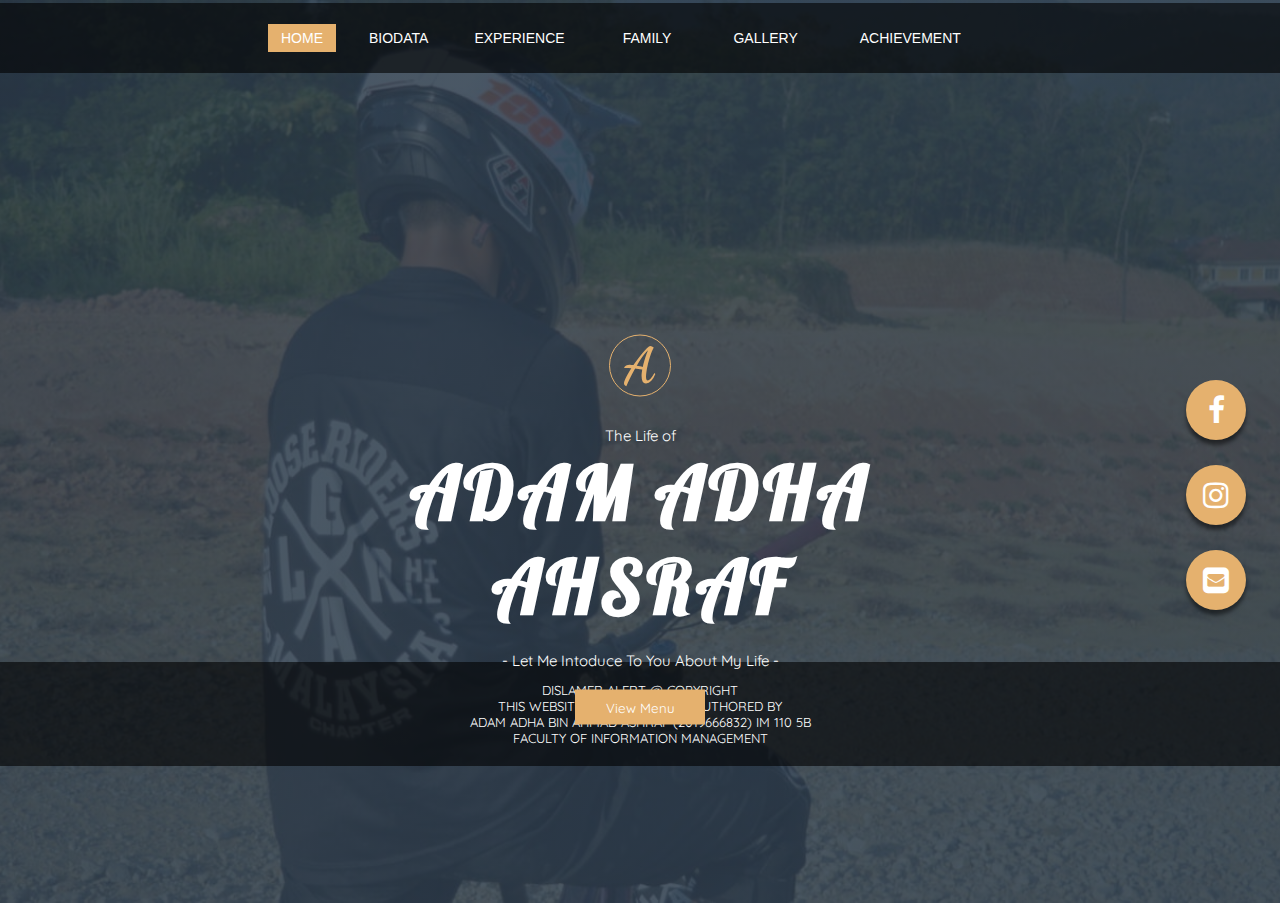
<file: index.html>
<!DOCTYPE html>
<html>
<head>
	<title>Homepage</title>
</head>	
	<meta charset="utf-8">
	<link rel="stylesheet" type="text/css" href="style.css">
	<meta name="viewport" content="width=device-width, initial-scale=1">
	<link rel="stylesheet" href="https://stackpath.bootstrapcdn.com/font-awesome/4.7.0/css/font-awesome.min.css" rel="stylesheet">

<header>
	<div class="navigation">
		<nav>
			<ul>
				<li><a href="index.html" class="active">HOME</a></li>
				<li><a href="biodata.html">BIODATA</a></li>
				<li><a href="experience.html">EXPERIENCE</a><li>
				<li><a href="family.html">FAMILY</a><li></li>
				<li><a href="gallery.html">GALLERY</a><li></li>
				<li><a href="achievement.html">ACHIEVEMENT</a></li>
			</ul>
		</nav>
	</div>
</header>

<body>
		<div class="text1-homepage">
		<div class="rectangle"><h2>A</h2></div>
		<p>The Life of </p>
		<h1>ADAM ADHA AHSRAF</h1>
		<br>
		<span></span>
		<p> - Let Me Intoduce To You About My Life - </p>
		<button class="button-homepage">View Menu</button>
	</div>
</body>

<section class="social-contact">
	<ul>
		<li><a href="https://www.facebook.com/hydumchamp"><i class="fa fa-facebook"></i></a></li>
		<li><a href="https://instagram.com/theeeadya?utm_medium=copy_link"><i class="fa fa-instagram"></i></a></li>
		<li><a href="mailto:adamadha01@gmail"><i class="fa fa-envelope-square"></i></a></li>
	</ul>
</section>
	
</section>
</body>

<footer class="footer-homepage">
  		<p>DISLAMER ALERT @ COPYRIGHT</p>
  			<p>THIS WEBSITES WAS MADE AND AUTHORED BY<br> ADAM ADHA BIN AHMAD ASHRAF (2019666832) IM 110 5B<br>
  			FACULTY OF INFORMATION MANAGEMENT<br>
 	
</footer>

</html>
</file>
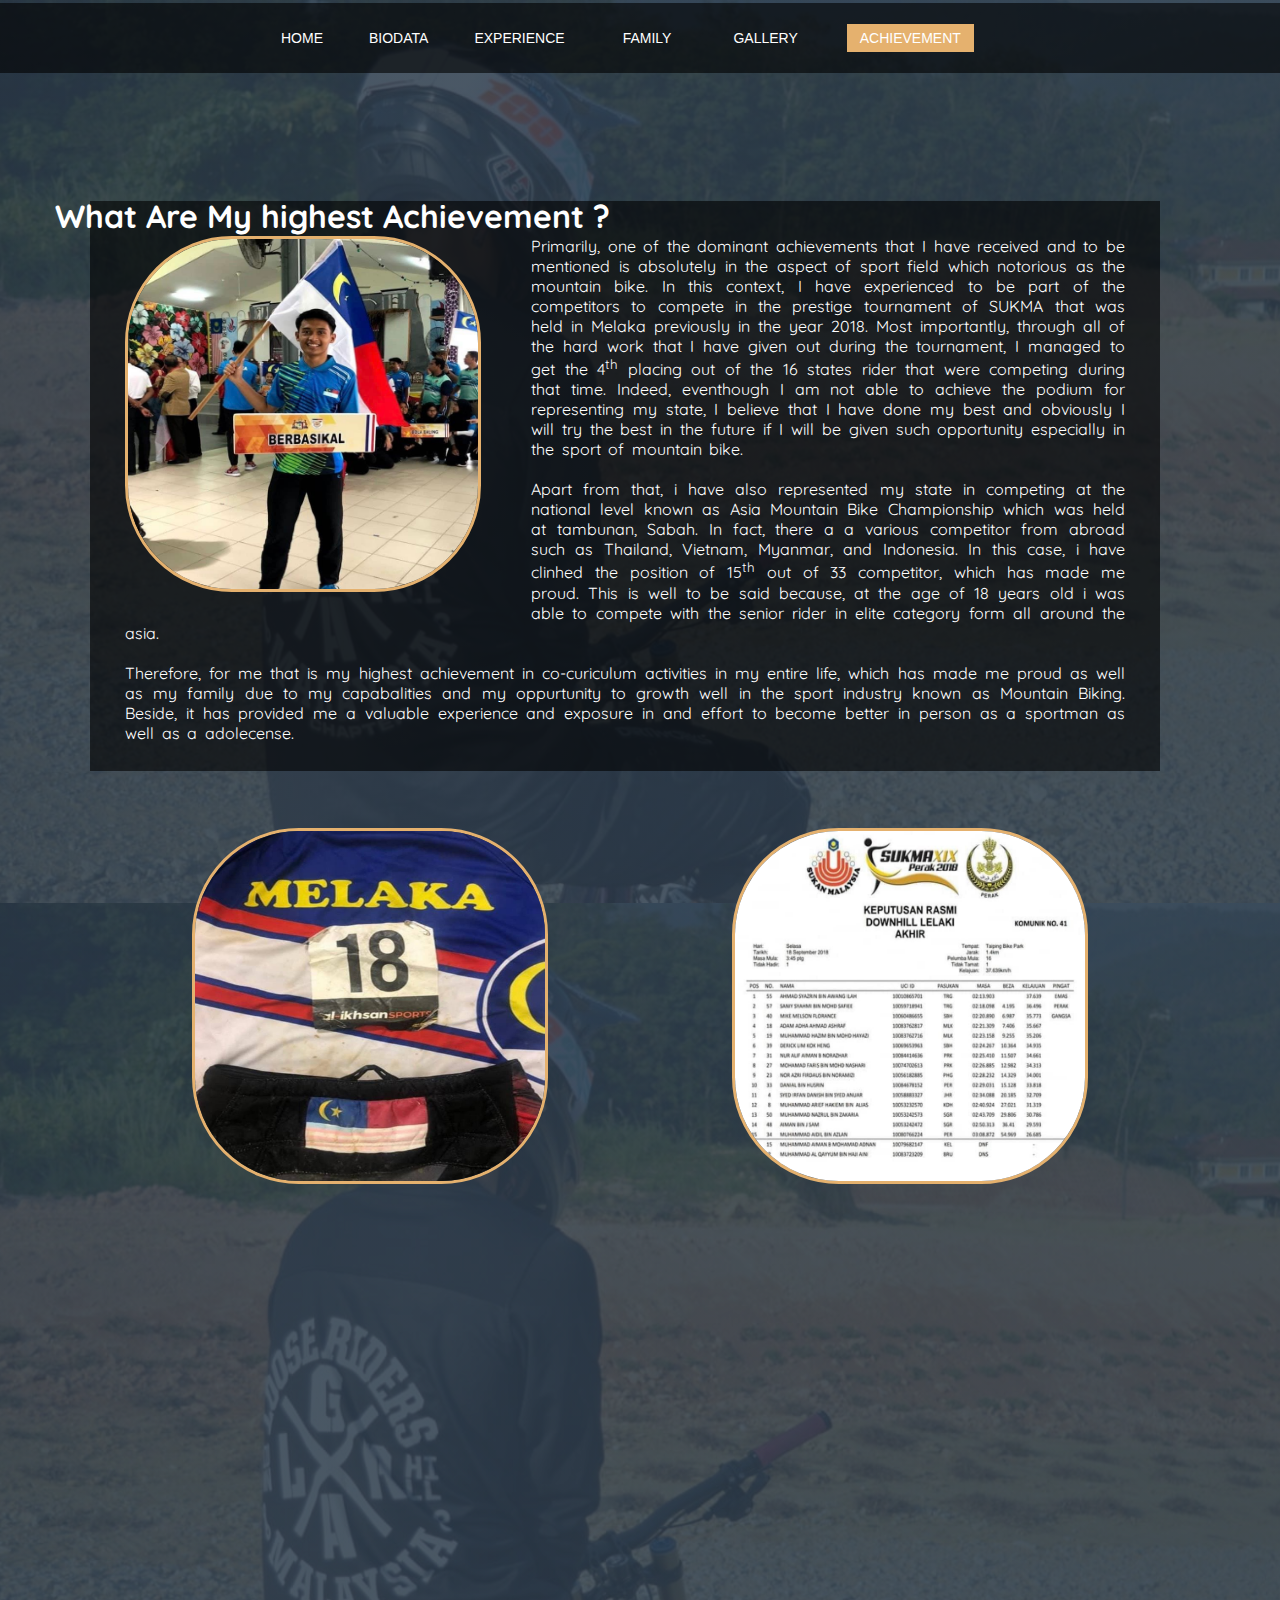
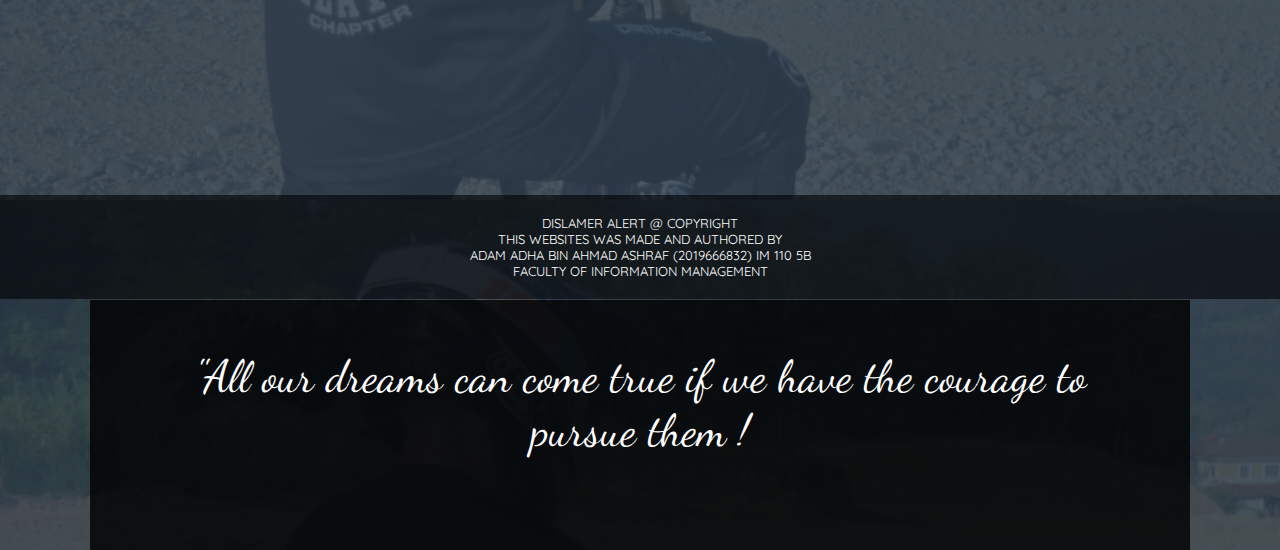
<file: achievement.html>
<!DOCTYPE html>
<html>
<head>
	<title>My Achievement</title>
</head>	
	<meta charset="utf-8">
	<link rel="stylesheet" type="text/css" href="style.css">
	<meta name="viewport" content="width=device-width, initial-scale=1">

<header>
	<div class="navigation">
		<nav>
			<ul>
				<li><a href="index.html">HOME</a></li>
				<li><a href="biodata.html">BIODATA</a></li>
				<li><a href="experience.html">EXPERIENCE</a><li>
				<li><a href="family.html">FAMILY</a><li></li>
				<li><a href="gallery.html">GALLERY</a><li></li>
				<li><a href="achievement.html"class="active">ACHIEVEMENT</a></li>
			</ul>
		</nav>
	</div>
</header>

<body>
	<div class="text8-achievement">
		<h1> What Are My highest Achievement ?</h1>
	</div>
		
		<div class="box6-achievement">
			<img src="pictures/sukma1.jpg" class="dp2-achievement">

		<p> Primarily, one of the dominant achievements that I have received and to be mentioned is absolutely in the aspect of sport field which notorious as the mountain bike. In this context, I have experienced to be part of the competitors to compete in the prestige tournament of SUKMA that was held in Melaka previously in the year 2018. Most importantly, through all of the hard work that I have given out during the tournament, I managed to get the 4<sup>th</sup> placing out of the 16 states rider that were competing during that time. Indeed, eventhough I am not able to achieve the podium for representing my state, I believe that I have done my best and obviously I will try the best in the future if I will be given such opportunity especially in the sport of mountain bike.
		<br>
		<br>
		<p>Apart from that, i have also represented my state in competing at the national level known as Asia Mountain Bike Championship which was held at tambunan, Sabah. In  fact, there a a various competitor from abroad such as Thailand, Vietnam, Myanmar, and Indonesia. In this case, i have clinhed the position of 15<sup>th</sup> out of 33 competitor, which has made me proud. This is well to be said because, at the age of 18 years old i was able to compete with the senior rider in elite category form all around the asia.</p>
		<br>
		<p>Therefore, for me that is my highest achievement in co-curiculum activities in my entire life, which has made me proud as well as my family due to my capabalities and my oppurtunity to growth well in the sport industry known as Mountain Biking. Beside, it has provided me a valuable experience and exposure in and effort to become better in person as a sportman as well as a adolecense. </p>
		</div>
		<div class="text9-achievement">
			<p>"All our dreams can come true if we have the courage to pursue them !</p>
		</div>
		<img src="pictures/sukma2.1.jpg" class="dp3-achievement">
		<img src="pictures/sukma1.1.jpg" class="dp4-achievement">
</body>

<footer class="footer-achievement">
  		<p>DISLAMER ALERT @ COPYRIGHT</p>
  		<p>THIS WEBSITES WAS MADE AND AUTHORED BY<br> ADAM ADHA BIN AHMAD ASHRAF (2019666832) IM 110 5B<br>FACULTY OF INFORMATION MANAGEMENT<br>

</html>
</file>
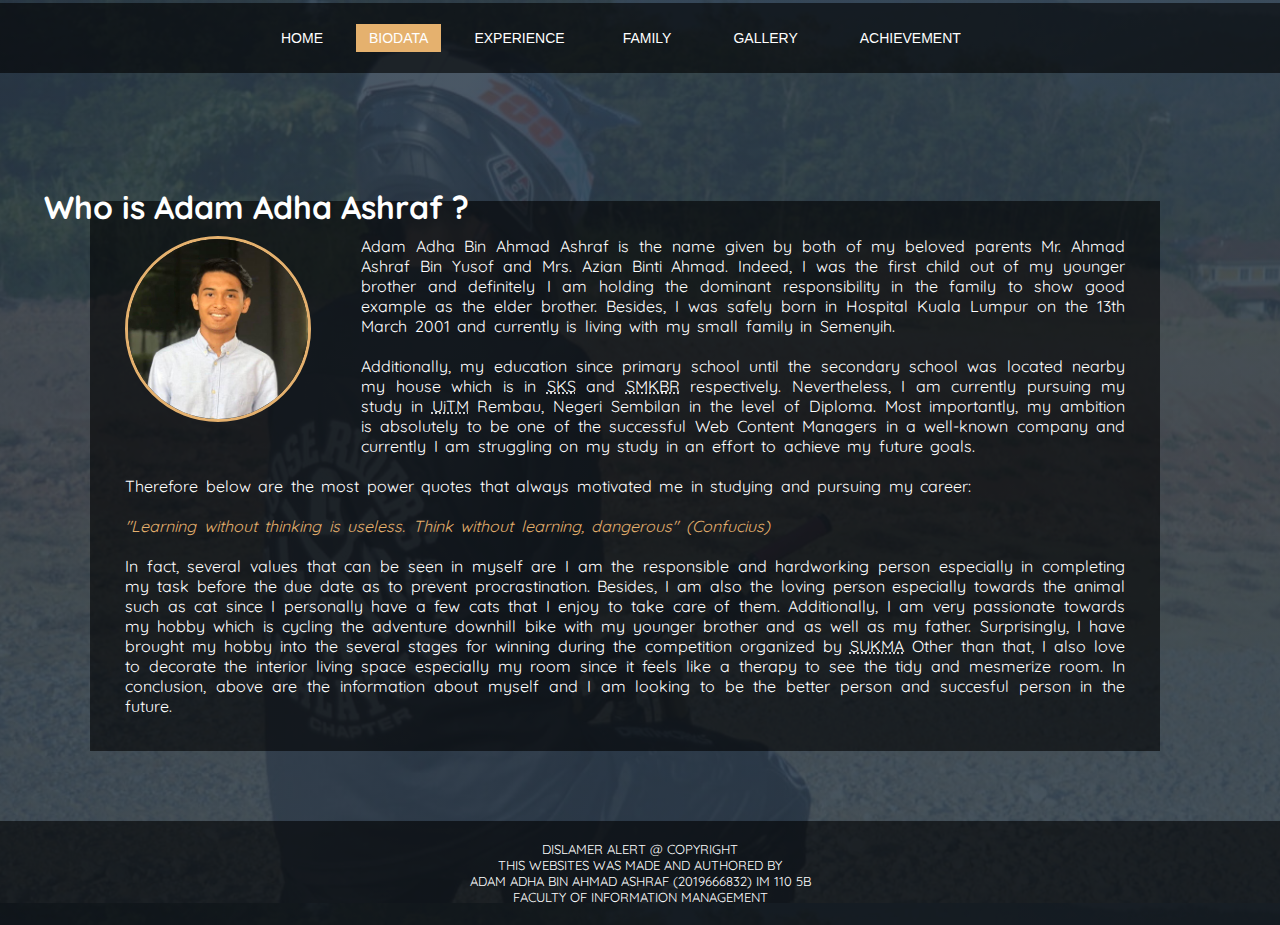
<file: biodata.html>
<!DOCTYPE html>
<html>
<head>
	<title>My Biodata</title>
</head>	
	<meta charset="utf-8">
	<link rel="stylesheet" type="text/css" href="style.css">
	<meta name="viewport" content="width=device-width, initial-scale=1">

<header>
	<div class="navigation">
			<nav>
				<ul>
					<li><a href="index.html">HOME</a></li>
					<li><a href="biodata.html"class="active">BIODATA</a></li>
					<li><a href="experience.html">EXPERIENCE</a><li>
					<li><a href="family.html">FAMILY</a><li></li>
					<li><a href="gallery.html">GALLERY</a><li></li>
					<li><a href="achievement.html">ACHIEVEMENT</a></li>
				</ul>
			</nav>
		</div>
</header>
<body>
	<div class="text2-biodata">
		<h1> Who is Adam Adha Ashraf ?</h1>
	</div>
<body>
	<div class="box-biodata">
		<img src="pictures/myself3.jpg" class="dp-biodata">
		<p> Adam Adha Bin Ahmad Ashraf is the name given by both of my beloved parents Mr. Ahmad Ashraf Bin Yusof and Mrs. Azian Binti Ahmad.
		Indeed, I was the first child out of my younger brother and definitely I am holding the dominant responsibility in the family to show good example as the elder brother.
		Besides, I was safely born in Hospital Kuala Lumpur on the 13th March 2001 and currently is living with my small family in Semenyih.</p>
		<br> Additionally, my education since primary school until the secondary school was located nearby my house which is in <abbr title="Seklah Kebangsaan Semenyih">SKS</abbr> and  <abbr title="Sekolah Menegngah Kebangssan Bandar Rinching">SMKBR</abbr> respectively.
		Nevertheless, I am currently pursuing my study in <abbr title="University Technology Mara">UiTM</abbr> Rembau, Negeri Sembilan in the level of Diploma.
		Most importantly, my ambition is absolutely to be one of the successful Web Content Managers in a well-known company and currently I am struggling on my study in an effort to achieve my future goals.
		<br>
		<br>
		Therefore below are the most power quotes that always motivated me in studying and pursuing my career:
		<br>
		<br>
		<div>
		<blockquote class="blockquote_color"><i>
			"Learning without thinking is useless. Think without learning, dangerous" (Confucius)
 		</i></blockquote>
 		<br>
 		<p>In fact, several values that can be seen in myself are I am the responsible and hardworking person especially in completing my task before the due date as to prevent procrastination.
		Besides, I am also the loving person especially towards the animal such as cat since I personally have a few cats that I enjoy to take care of them.
		Additionally, I am very passionate towards my hobby which is cycling the adventure downhill bike with my younger brother and as well as my father.
		Surprisingly, I have brought my hobby into the several stages for winning during the competition organized by <abbr title="Sukan Malaysia">SUKMA</abbr> Other than that, I also love to decorate the interior living space especially my room since it feels like a therapy to see the tidy and mesmerize room.
		In conclusion, above are the information about myself and I am looking to be the better person and succesful person in the future.</p>
 		</div>
	</div>
</body>

<footer class="footer-biodata">
  		  	<p>DISLAMER ALERT @ COPYRIGHT</p>
  			<p>THIS WEBSITES WAS MADE AND AUTHORED BY<br> ADAM ADHA BIN AHMAD ASHRAF (2019666832) IM 110 5B<br>
  			FACULTY OF INFORMATION MANAGEMENT<br>
</footer>		
</html>
</file>
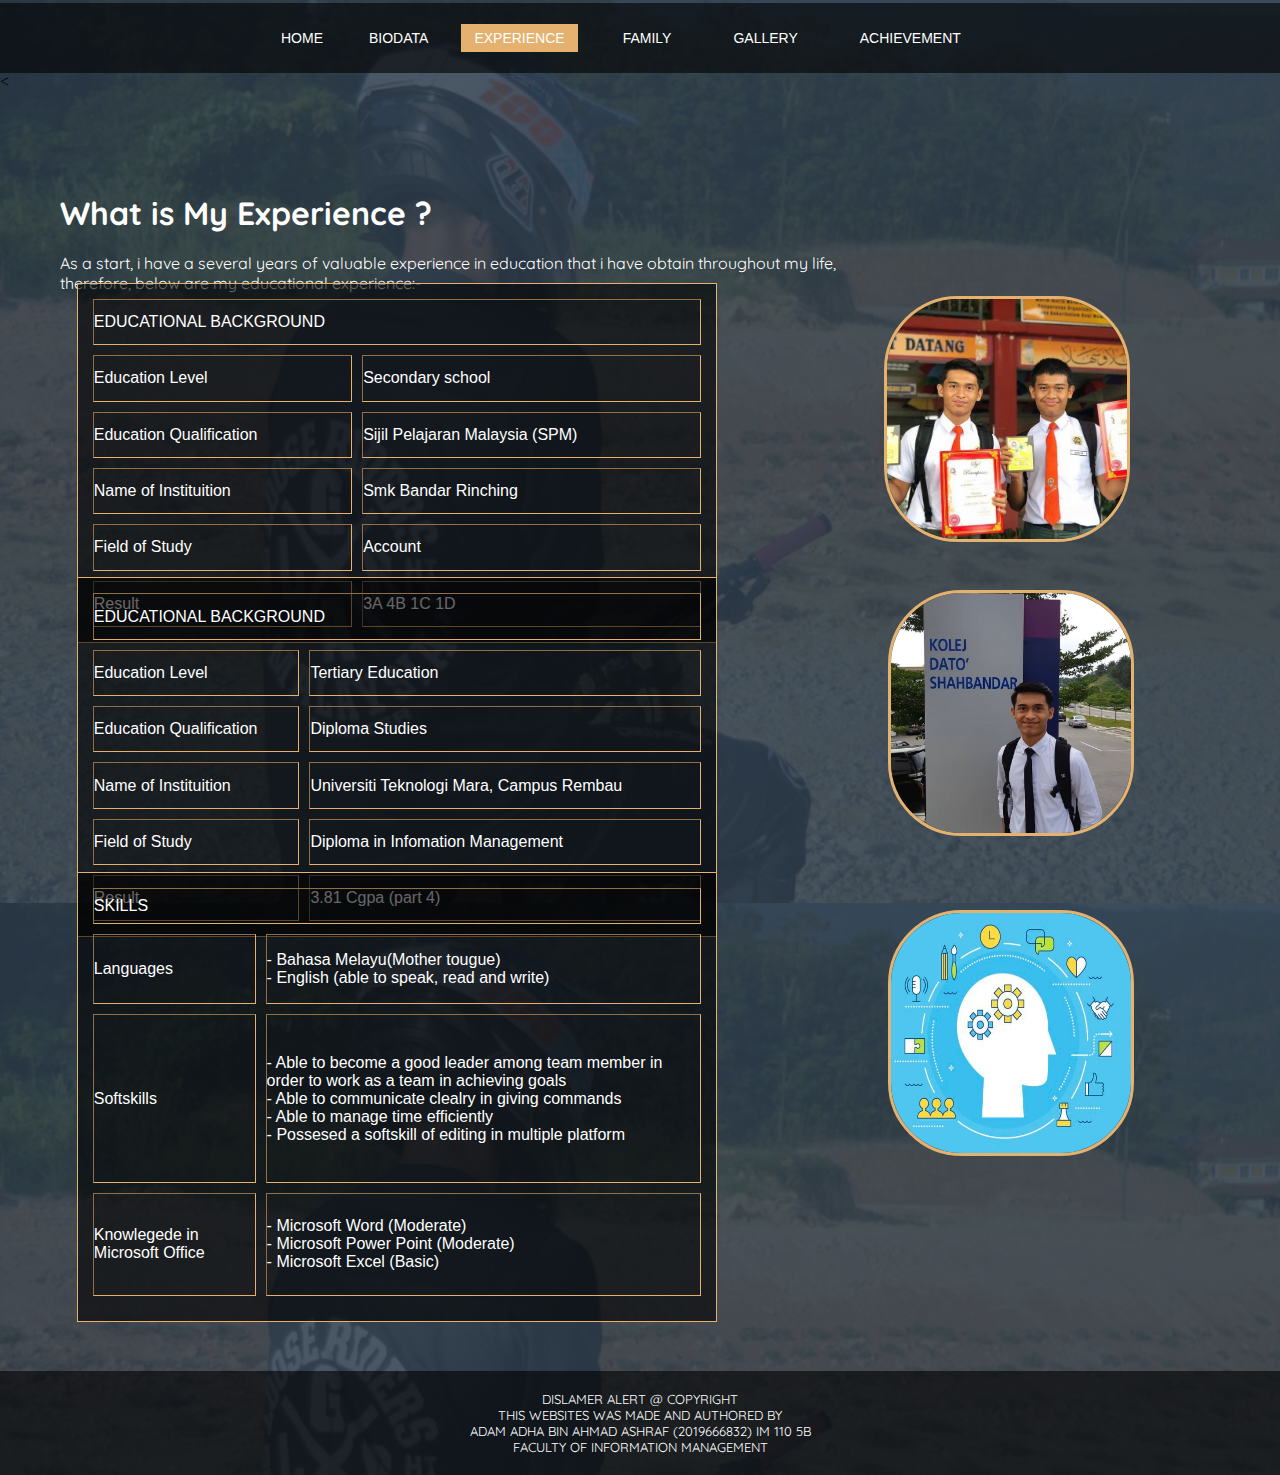
<file: experience.html>
<!DOCTYPE html>
<html>
<head>
	<title>My Biodata</title>
</head>	
	<meta charset="utf-8">
	<link rel="stylesheet" type="text/css" href="style.css">
	<meta name="viewport" content="width=device-width, initial-scale=1">

<header>
	<div class="navigation">
			<nav>
				<ul>
					<li><a href="index.html">HOME</a></li>
					<li><a href="biodata.html">BIODATA</a></li>
					<li><a href="experience.html"class="active">EXPERIENCE</a><li>
					<li><a href="family.html">FAMILY</a><li></li>
					<li><a href="gallery.html">GALLERY</a><li></li>
					<li><a href="achievement.html">ACHIEVEMENT</a></li>
				</ul>
			</nav>
		</div>
</header>
<body>
	<<div class="text3-experience">
		<h1>What is My Experience ?</h1>
		<br>
		<p>As a start, i have a several years of valuable experience in education that i have obtain throughout my life,<br>therefore, below are my educational experience:- </p>
	</div>
	
	<div>
		<img src="pictures/smkbr2.jpg" class="smkbr">
		<img src="pictures/uitm2.jpg" class="uitm">
		<img src="pictures/skill.jpg" class="skill">
	</div>

<div>
	<table width="500" height="100" border="1" class="table-experience">
		<tr>
			<td colspan="2" class="header">EDUCATIONAL BACKGROUND</td>
		</tr>
		<tr>
			<td>Education Level</td>
			<td>Secondary school</td>
		</tr>
		<tr>
			<td>Education Qualification</td>
			<td>Sijil Pelajaran Malaysia (SPM)</td>
		</tr>
		<tr>
			<td>Name of Instituition</td>
			<td>Smk Bandar Rinching</td>
		</tr>
		<tr>
			<td>Field of Study</td>
			<td>Account</td>
		</tr>
		<tr>
			<td>Result</td>
			<td>3A 4B 1C 1D</td>
		</tr>
	</table>
</div>

<div>
	<table width="500" height="100" border="1" class="table2-experience">
		<tr>
			<td colspan="2" class="header">EDUCATIONAL BACKGROUND</td>
		</tr>
		<tr>
			<td>Education Level</td>
			<td>Tertiary Education</td>
		</tr>
		<tr>
			<td>Education Qualification</td>
			<td>Diploma Studies</td>
		</tr>
		<tr>
			<td>Name of Instituition</td>
			<td>Universiti Teknologi Mara, Campus Rembau</td>
		</tr>
		<tr>
			<td>Field of Study</td>
			<td>Diploma in Infomation Management</td>
		</tr>
		<tr>
			<td>Result</td>
			<td>3.81 Cgpa (part 4)</td>
		</tr>
	</table>
</div>

<div>
	<table width="500" height="100" border="1" class="table3-experience">
		<tr>
			<td colspan="2" class="header">SKILLS</td>
		</tr>
		<tr>
			<td>Languages</td>
			<td>- Bahasa Melayu(Mother tougue)<br>- English (able to speak, read and write)</td>
		</tr>
		<tr>
			<td>Softskills</td>
			<td>- Able to become a good leader among team member in order to work as a team in achieving goals<br>- Able to communicate clealry in giving commands<br>- Able to manage time efficiently<br>- Possesed a softskill of editing in multiple platform</td>
		</tr>
		<tr>
			<td>Knowlegede in Microsoft Office</td>
			<td>- Microsoft Word (Moderate)<br>- Microsoft Power Point (Moderate)<br>- Microsoft Excel (Basic)</td>
		</tr>
		<tr>
	</table>
</div>
</body>


<footer class="footer-experience">
  		  	<p>DISLAMER ALERT @ COPYRIGHT</p>
  			<p>THIS WEBSITES WAS MADE AND AUTHORED BY<br> ADAM ADHA BIN AHMAD ASHRAF (2019666832) IM 110 5B<br>
  			FACULTY OF INFORMATION MANAGEMENT<br>
</footer>		
</html>
</file>
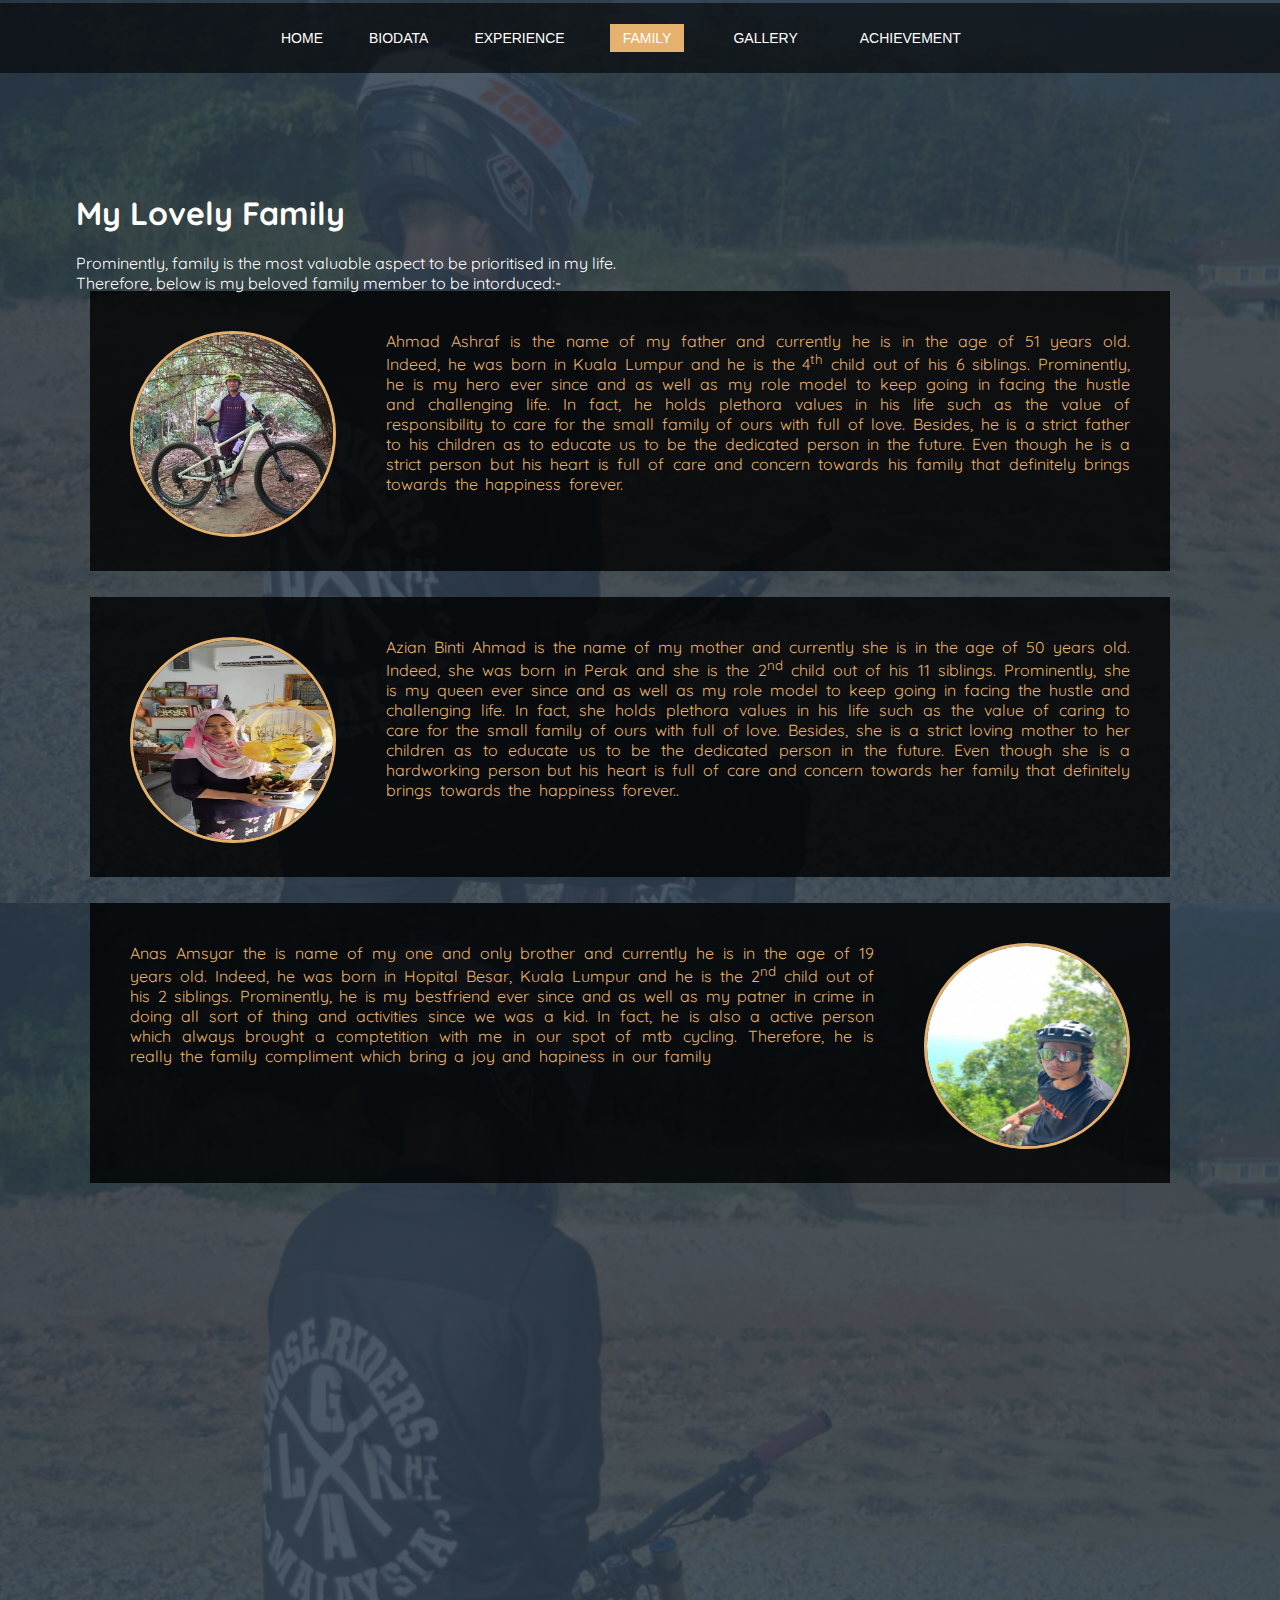
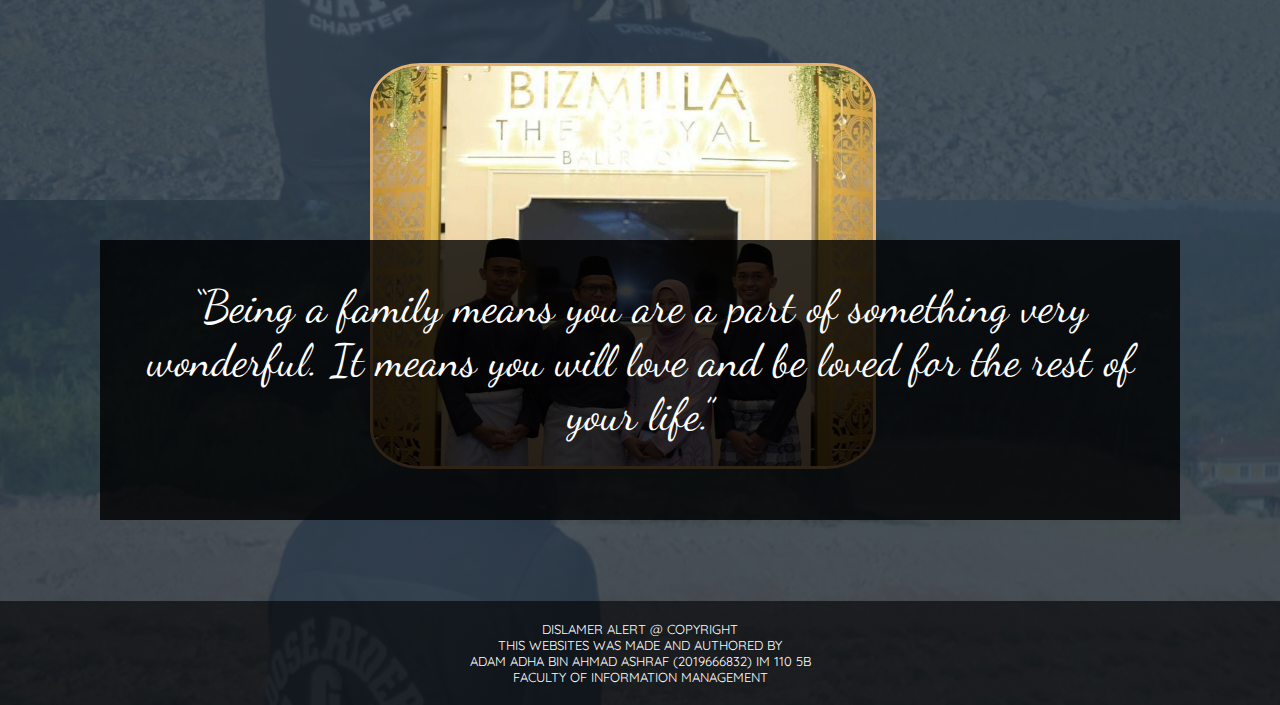
<file: family.html>
<!DOCTYPE html>
<html>
<head>
	<title>My family</title>
</head>	
	<meta charset="utf-8">
	<link rel="stylesheet" type="text/css" href="style.css">
	<meta name="viewport" content="width=device-width, initial-scale=1">

<header>
	<div class="navigation">
		<nav>
			<ul>
				<li><a href="index.html">HOME</a></li>
				<li><a href="biodata.html">BIODATA</a></li>
				<li><a href="experience.html">EXPERIENCE</a><li>
				<li><a href="family.html"class="active">FAMILY</a><li></li>
				<li><a href="gallery.html">GALLERY</a><li></li>
				<li><a href="achievement.html">ACHIEVEMENT</a></li>
			</ul>
		</nav>
	</div>
</header>

<body>
	<div class="main">
		<div class="image1"></div>
		<div class="layer">
			<div class="text4-family">
			<h1>My Lovely Family</h1>
			<br>
			<p>Prominently, family is the most valuable aspect to be prioritised in my life.<br> Therefore, below is my beloved family member to be intorduced:-</p>
		</div>
		
		<div class="box1-family">
			<img src="pictures/family3.jpg" class="family1">
			<p>Ahmad Ashraf is the name of my father and currently he is in the age of 51 years old. Indeed, he was born in Kuala Lumpur and he is the 4<sup>th</sup>  child out of his 6 siblings. Prominently, he is my hero ever since and as well as my role model to keep going in facing the hustle and challenging life. In fact, he holds plethora values in his life such as the value of responsibility to care for the small family of ours with full of love. Besides, he is a strict father to his children as to educate us to be the dedicated person in the future. Even though he is a strict person but his heart is full of care and concern towards his family that definitely brings towards the happiness forever.<br></p>
		</div>
		<div class="box2-family">
			<img src="pictures/family1.jpg" class="family2">
			<p> Azian Binti Ahmad is the name of my mother and currently she is in the age of 50 years old. Indeed, she was born in Perak and she is the 2<sup>nd</sup> child out of his 11 siblings. Prominently, she is my queen ever since and as well as my role model to keep going in facing the hustle and challenging life. In fact, she holds plethora values in his life such as the value of caring to care for the small family of ours with full of love. Besides, she is a strict loving mother to her children as to educate us to be the dedicated person in the future. Even though she is a hardworking person but his heart is full of care and concern towards her family that definitely brings towards the happiness forever..<br></p></div>
		<div class="box3-family">
			<img src="pictures/family2.jpg" class="family3">
			<p>  Anas Amsyar the is name of my one and only brother and currently he is in the age of 19 years old. Indeed, he was born in Hopital Besar, Kuala Lumpur and he is the 2<sup>nd</sup>  child out of his 2 siblings. Prominently, he is my bestfriend ever since and as well as my patner in crime in doing all sort of thing and activities since we was a kid. In fact, he is also a active person which always brought a comptetition with me in our spot of mtb cycling. Therefore, he is really the family compliment which bring a joy and hapiness in our family<br></p></div>
		<div class="text5-family">
			“Being a family means you are a part of something very wonderful. It means you will love and be loved for the rest of your life.” 
		</div>
		<div>
			<img src="pictures/family5.jpg" class="family5">
		</div>
</body>

<footer class="footer-family">
		<p>DISLAMER ALERT @ COPYRIGHT</p>
  		<p>THIS WEBSITES WAS MADE AND AUTHORED BY<br> ADAM ADHA BIN AHMAD ASHRAF (2019666832) IM 110 5B<br>
  		FACULTY OF INFORMATION MANAGEMENT<br>
</footer>

</html>
</file>
<file: style.css>
@import url('https://fonts.googleapis.com/css2?family=Dancing+Script&family=Lobster&family=Quicksand:wght@300&display=swap');


* {
	padding: 0px;
	margin: 0px;
}

header {
	height: 70px;
	background: rgba(0, 0, 0, 0.6);
}

html,body {
	background-position: center;
	background-size: cover;
	width: 100%;
	height: 100%;
	background-image: linear-gradient(rgba(42, 58, 74, 0.85),rgba(42, 58, 74, 0.85)), url(pictures/bebike.jpg);
}

.text1-homepage {
	color: white;
	text-align: center;
	transform: translate(-50%,-50%);
	position: absolute;
	top: 65%;
	left: 50%;
}

.rectangle {
	width: 60px;
	height: 60px;
	border-radius: 50%;
	font-family: 'Quicksand', sans-serif;
	background: transparent;
	border: 1px solid #e5b16e;
	transform: translate(-50%,-50%);
	position: absolute;
	margin-top: -60px;
	left: 50%;
}

.rectangle h2 {
	color: #e5b16e;
	font-size: 50px;
	font-family: 'Dancing Script', cursive;
	font font-weight: lighter;
	transform: translate(-50%,-50%);
	position: absolute;
	left: 50%;
	top: 50%;
}

.text1-homepage h1 {
	font-size: 75px;
	font-family: 'Lobster', cursive;
	letter-spacing: 4px;
}

.text1-homepage p {
	font-size: 15px;
	font-family: 'Quicksand', sans-serif;
}

.button-homepage {
	background: #e5b16e;
	font-family: 'Quicksand', sans-serif;
	color: white;
	outline: none;
	border: none;
	width: 130px;
	height: 35px;
	margin: 20px;
}

.button-homepage:hover {
	background: white;
	color: black;
	transition: 0.8s ease;
	border: 1px solid #e5b16e;

}


.navigation nav ul {
	float: center;
	margin: 250px;
	margin-top: 3px;
	padding: 10px;
}

.navigation nav ul li {
	list-style-type: none;
	display: inline-block;
	margin: 0 8px;
	line-height: 50px;
}

.navigation nav ul li a {
	text-decoration: none;
	color: #fff;
	font-size: 14px;
	padding: 6px 13px;
	transition: 0.4s all ease-out;
	font-family: 'Raleway', sans-serif;
}

.navigation nav ul li a.active, 
.navigation nav ul li a:hover {
	background: #e5b16e;
	color: #fff;
	transition: 0.4s all ease-out;
}

.social-contact ul {
	position: absolute;
	top: 55%;
	left: 95%;
	padding: 0;
	margin: 0;
	transform: translate(-50%,-50%);
	display: inline-table;
}

.social-contact ul li {
	list-style:none ;
	margin: 25px;
}

.social-contact ul li .fa {
	font-size: 30px;
	line-height: 60px;
	transition: 6s;
	color: white;
}
.social-contact ul li .fa:hover {
	color: #fff;
}

.social-contact ul li a {
	position: relative;
	display: block;
	width: 60px;
	height: 60px;
	border-radius: 50px;
	background-color: #e5b16e;
	text-align: center;
	transition: .6s;
	box-shadow: 0 5px 4px rgba(0,0,0,.5);
}

.social-contact ul li a:hover {
	transform: translate(0, -10px);
}

.social-contact ul li:facebook a:hover {
	background-color: #3b5998;
}

.social-contact ul li:instgram a:hover {
	background-color: #E4405F;
}

.social-contact ul li:email a:hover {
	background-color: #CD201F
}

.footer-homepage {
	text-align: center;
	font-family: 'Quicksand', sans-serif;
	font-size: 13px;
	padding: 20px;
  	background: rgba(0, 0, 0, 0.6);;
 	color: white;
 	margin-top: 46%;
}


.text2-biodata {
	color: white;
	text-align: left;
	font-family: 'Quicksand', sans-serif;
	transform: translate(-50%,-50%);
	position: absolute;
	top: 23%;
	left: 20%;
}

.blockquote_color {
	color: #e5b16e;
}

.dp-biodata {
	width: 180px;
	height: 180px;
	float: left;
	border-radius: 50%;
	border-style: solid; 
	border-color: #e5b16e;
	margin-right: 50px;
	margin-bottom: 18px;
}

.box-biodata {
	width: 1000px;
	height: fit-content;
	background: rgba(0, 0, 0, 0.6);
	text-align: justify;
	border-spacing: 5px;
	letter-spacing: 2.0;
	word-spacing: 3.5px;
	padding: 35px;
	margin: 70px;
	margin-left: 90px;
	margin-top: 10%;
	color: white;
	font-family: 'Quicksand', sans-serif;
	border: 10px;
}

.footer-biodata {
	text-align: center;
	font-family: 'Quicksand', sans-serif;
	font-size: 13px;
	padding: 20px;
  	background: rgba(0, 0, 0, 0.6);;
 	color: white;
 }

.text3-experience {
	color: white;
	text-align: left;
	font-family: 'Quicksand', sans-serif;
	transform: translate(-50%,-50%);
	position: absolute;
	top: 27%;
	left: 35%;
}

.table-experience {
	width: 50%;
	height: 40%;
	text-align: left;
	font-family: 'Raleway', sans-serif;
	border: 1px solid #e5b16e;
	padding: 5px;
	border-spacing: 10px;
	background: rgba(0, 0, 0, 0.6);
	color: white;
	position: absolute;
	margin-top: 15%;
	left: 6%;
}


.table2-experience {
	width: 50%;
	height: 40%;
	text-align: left;
	font-family: 'Raleway', sans-serif;
	border: 1px solid #e5b16e;
	padding: 5px;
	border-spacing: 10px;
	background: rgba(0, 0, 0, 0.6);
	color: white;
	position: absolute;
	margin-top: 38%;
	left: 6%;
}

.table3-experience {
	width: 50%;
	height: 50%;
	text-align: left;
	font-family: 'Raleway', sans-serif;
	border: 1px solid #e5b16e;
	padding: 5px;
	border-spacing: 10px;
	background: rgba(0, 0, 0, 0.6);
	color: white;
	position: absolute;
	margin-top: 61%;
	left: 6%;
}

.smkbr {
	width: 240px;
	height: 240px;
	float: right;
	border-radius: 30%;
	border-style: solid; 
	border-color: #e5b16e;
	margin-right: 150px;
	margin-top: 16%;
	margin-bottom: 20px;
}

.uitm {
	width: 240px;
	height: 240px;
	float: right;
	border-radius: 30%;
	border-style: solid; 
	border-color: #e5b16e;
	margin-top: 39%;
	margin-right:-250px;
	margin-bottom: 20%;
}

.skill {
	width: 240px;
	height: 240px;
	float: right;
	border-radius: 30%;
	border-style: solid; 
	border-color: #e5b16e;
	margin-top: 64%;
	margin-right:-250px;
	margin-bottom: 20%;
}

.footer-experience {
	text-align: center;
	font-family: 'Quicksand', sans-serif;
	font-size: 13px;
	padding: 20px;
  	background: rgba(0, 0, 0, 0.6);;
 	color: white;
 	margin-top: 100%;
}

.text4-family {
	text-align: left;
	color: white;
	font-size: 15;
	font-family: 'Quicksand', sans-serif;
	transform: translate(-50%,-50%);
	position: absolute;
	top: 27%;
	left: 27%;
}

.family1 {
	width: 200px;
	height: 200px;
	float: left;
	border-radius: 50%;
	border-style: solid; 
	border-color: #e5b16e;
	margin-right: 50px;
	margin-bottom: 20px;
}

.family2 {
	width: 200px;
	height: 200px;
	float: left;
	border-radius: 50%;
	border-style: solid; 
	border-color: #e5b16e;
	margin-right: 50px;
	margin-bottom: 20px;
}

.family3 {
	width: 200px;
	height: 200px;
	float: right;
	border-radius: 50%;
	border-style: solid; 
	border-color: #e5b16e;
	margin-left: 50px;
	margin-bottom: 20px;
}

.box1-family {
	width: 1000px;
	height: 200px;
	background: rgba(0, 0, 0, 0.8);
	text-align: justify;
	border-spacing: 5px;
	letter-spacing: 2.0;
	word-spacing: 3.5px;
	padding: 40px;
	margin: 90px;
	margin-left: 90px;
	margin-top: 17%;
	color: #e5b16e;
	font-family: 'Quicksand', sans-serif;
	border: 10px
}

.box2-family {
	width: 1000px;
	height: 200px;
	background: rgba(0, 0, 0, 0.8);
	text-align: justify;
	border-spacing: 5px;
	letter-spacing: 2.0;
	word-spacing: 3.5px;
	padding: 40px;
	margin: 90px;
	margin-left: 90px;
	margin-top: -5%;
	color: #e5b16e;
	font-family: 'Quicksand', sans-serif;
	border: 10px
}

.box3-family {
	width: 1000px;
	height: 200px;
	background: rgba(0, 0, 0, 0.8);
	text-align: justify;
	border-spacing: 5px;
	letter-spacing: 2.0;
	word-spacing: 3.5px;
	padding: 40px;
	margin: 90px;
	margin-left: 90px;
	margin-top: -5%;
	color: #e5b16e;
	font-family: 'Quicksand', sans-serif;
	border: 10px
}


 .text5-family {
 	width: 1000px;
	height: 200px;
	background: rgba(0, 0, 0, 0.8);
	padding: 40px;
 	text-align: center;
	font-size: 45px;
	color: white;
	font-family: 'Dancing Script', cursive;
	font font-weight: lighter;
	transform: translate(-50%,-50%);
	position: absolute;
	top: 220%;
	left: 50%;
}

.family5 {
	width: 500px;
	height: 400px;
	float: center;
	border-radius: 10%;
	border-style: solid; 
	border-color: #e5b16e;
	margin-left: 370px;
	margin-top: 390px;
}

.footer-family {
	text-align: center;
	font-size: 13px;
	font-family: 'Quicksand', sans-serif;
	padding: 20px;
  	background: rgba(0, 0, 0, 0.6);;
 	color: white;
 	margin-top: 10%;
}

.text6-gallery {
	text-align: left;
	color: white;
	font-family: 'Quicksand', sans-serif;
	transform: translate(-50%,-50%);
	position: absolute;
	top: 27%;
	left: 27%;
}

#slider {
	overflow: hidden;
}

#slider figure {
	position: relative;
	width: 400%;
	margin right: 700%;
	margin-top: 17%;
	animation: 15s slider infinite;
}

#slider figure img {
	width: 8%;
	float: left;
}

@keyframes slider {
	0% {
		left: 0;
	}
	20% {
		left: 0;
	}
	25% {
		left: -100%;
	}
	45% {
		left: -100%;
	}

	50% {
		left: -200%;
	}
	70% {
		left: -200%;
	}
	75% {
		left: -300%;
	}
	95% {
		left: -200%;
	}
	100% {
		left: -200%;
	}
}
.box4-gallery {
	width: 1000px;
	height: 375px;
	background: rgba(0, 0, 0, 0.8);
	text-align: center;
	border-spacing: 5px;
	letter-spacing: 2.0;
	word-spacing: 3.5px;
	padding: 40px;
	margin: 90px;
	margin-left: 90px;
	margin-top: -34%;
	color: #e5b16e;
	font-size: 45px;
	font-family: 'Dancing Script', cursive;
	border: 10px

}

.text7-gallery {
	width: 1000px;
	height: 200px;
	background: rgba(0, 0, 0, 0.6);
	padding: 50px;
	text-align: center;
	font-size: 45px;
	color: white;
	font-family: 'Dancing Script', cursive;
	transform: translate(-50%,-50%);
	position: absolute;
	top: 260%;
	left: 50%;
}

.video1 {
	width: 500px;
	height: 500px;
	float: left;
	margin-left: 8%;
	margin-top: -5%;
}

.video2 {
	width: 500px;
	height: 500px;
	float: right;
	margin-right: 8%;
	margin-top: -5%;
}

.box5-gallery {
	width: 100%;
	height: 500px;
	background: rgba(0, 0, 0, 0.8);
	margin-top: 14%;
}
	
.footer-gallery {
	text-align: center;
	font-size: 13px;
	font-family: 'Quicksand', sans-serif;
	padding: 20px;
  	background: rgba(0, 0, 0, 0.6);;
 	color: white;
 	margin-top: 50%;
 }

 .text8-achievement {
 	color: white;
	text-align: left;
	font-family: 'Quicksand', sans-serif;
	transform: translate(-50%,-50%);
	position: absolute;
	top: 24%;
	left: 26%;
 }

 .box6-achievement {
 	width: 1000px;
	height: 500px;
	background: rgba(0, 0, 0, 0.6);
	text-align: justify;
	border-spacing: 5px;
	letter-spacing: 2.0;
	word-spacing: 3.5px;
	padding: 35px;
	margin: 70px;
	margin-left: 90px;
	margin-top: 10%;
	color: white;
	font-family: 'Quicksand', sans-serif;
	border: 10px;
 }

 .dp2-achievement {
 	width: 350px;
	height: 350px;
	float: left;
	border-radius: 30%;
	border-style: solid; 
	border-color: #e5b16e;
	margin-right: 50px;
	margin-bottom: 20px;
}

 .dp3-achievement {
 	width: 350px;
	height: 350px;
	float: right;
	border-radius: 30%;
	border-style: solid; 
	border-color: #e5b16e;
	margin-top: -1%;
	margin-right: 15%;
}

 .dp4-achievement {
 	width: 350px;
	height: 350px;
	float: left;
	border-radius: 30%;
	border-style: solid; 
	border-color: #e5b16e;
	margin-top: -1%;
	margin-left: 15%;
}

.text9-achievement {
	width: 1000px;
	height: 150px;
	background: rgba(0, 0, 0, 0.8);
	padding: 50px;
 	text-align: center;
	font-size: 45px;
	color: white;
	font-family: 'Dancing Script', cursive;
	transform: translate(-50%,-50%);
	position: absolute;
	top: 225%;
	margin-left: 50%;
}

.footer-achievement {
	text-align: center;
	font-size: 13px;
	font-family: 'Quicksand', sans-serif;
	padding:20px;
  	background: rgba(0, 0, 0, 0.6);;
 	color: white;
 	margin-top: 80%;
}
</file>
